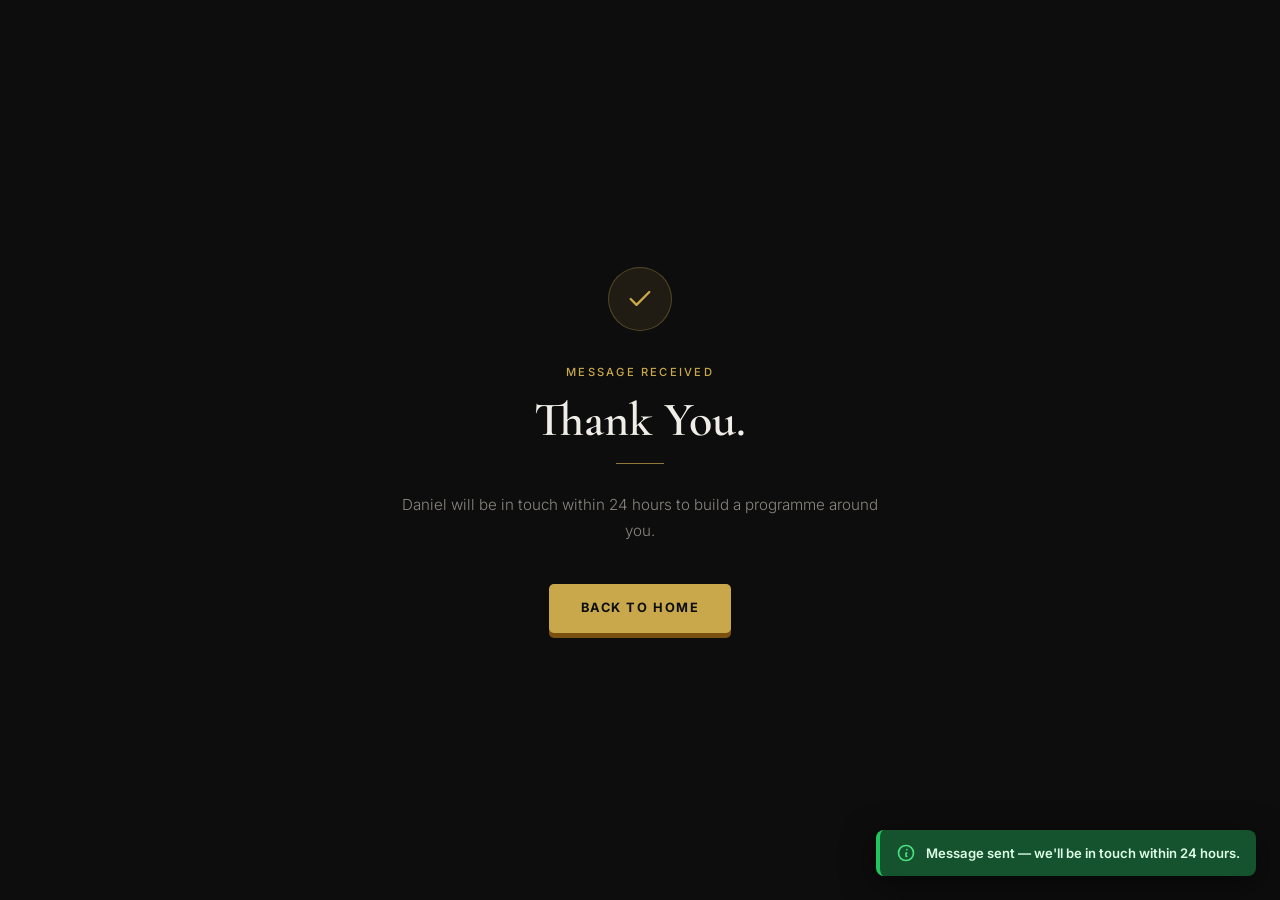
<file: thankyou.html>
<!DOCTYPE html>
<html lang="en">
  <head>
    <meta charset="UTF-8" />
    <meta name="viewport" content="width=device-width, initial-scale=1.0" />
    <title>Thank You | DPP Fitness</title>
    <link rel="stylesheet" href="css/styles.css" />
    <link rel="preconnect" href="https://fonts.googleapis.com" />
    <link rel="preconnect" href="https://fonts.gstatic.com" crossorigin />
    <link href="https://fonts.googleapis.com/css2?family=Cormorant+Garamond:wght@400;600&family=Inter:wght@300;400;500&display=swap" rel="stylesheet" />
    <style>
      .thankyou {
        min-height: 100vh;
        display: flex;
        align-items: center;
        justify-content: center;
        text-align: center;
        padding: 2rem;
      }

      .thankyou__inner {
        max-width: 480px;
      }

      .thankyou__icon {
        width: 64px;
        height: 64px;
        border-radius: 50%;
        background: rgba(201, 168, 76, 0.1);
        border: 1px solid rgba(201, 168, 76, 0.3);
        display: flex;
        align-items: center;
        justify-content: center;
        margin: 0 auto 2rem;
      }

      .thankyou__icon svg {
        width: 28px;
        height: 28px;
        color: var(--gold);
      }

      .thankyou__heading {
        font-family: var(--font-heading);
        font-size: clamp(2.2rem, 6vw, 3rem);
        font-weight: 600;
        color: var(--text);
        margin-bottom: 1rem;
        line-height: 1.1;
      }

      .thankyou__sub {
        font-size: 0.95rem;
        font-weight: 300;
        color: var(--text-muted);
        line-height: 1.7;
        margin-bottom: 2.5rem;
      }
    </style>
  </head>
  <body>
    <main class="thankyou">
      <div class="thankyou__inner">
        <div class="thankyou__icon">
          <svg viewBox="0 0 24 24" fill="none" stroke="currentColor" stroke-width="2" stroke-linecap="round" stroke-linejoin="round">
            <polyline points="20 6 9 17 4 12"></polyline>
          </svg>
        </div>
        <p class="section__eyebrow">Message Received</p>
        <h1 class="thankyou__heading">Thank You.</h1>
        <div class="gold-rule gold-rule--center"></div>
        <p class="thankyou__sub">Daniel will be in touch within 24 hours to build a programme around you.</p>
        <a href="index.html" class="btn btn--gold">Back to Home</a>
      </div>
    </main>

    <script>
      window.addEventListener('DOMContentLoaded', () => {
        const toast = document.createElement('div');
        toast.className = 'success-toast';
        toast.setAttribute('role', 'alert');
        toast.innerHTML = `
          <svg stroke="currentColor" viewBox="0 0 24 24" fill="none" xmlns="http://www.w3.org/2000/svg">
            <path d="M13 16h-1v-4h1m0-4h.01M21 12a9 9 0 11-18 0 9 9 0 0118 0z" stroke-width="2" stroke-linejoin="round" stroke-linecap="round"></path>
          </svg>
          <p>Message sent — we'll be in touch within 24 hours.</p>`;
        document.body.appendChild(toast);

        setTimeout(() => {
          toast.classList.add('success-toast--out');
          toast.addEventListener('animationend', () => toast.remove(), { once: true });
        }, 3000);
      });
    </script>
  </body>
</html>
</file>
<file: css/styles.css>
/* ============================================
   DPP FITNESS — styles.css
   Premium dark/gold theme
   ============================================ */

/* ---------- VARIABLES ---------- */
:root {
  --bg:         #0D0D0D;
  --surface:    #1A1A1A;
  --surface-2:  #222222;
  --border:     #2E2E2E;
  --gold:       #C9A84C;
  --gold-light: #E2C97E;
  --text:       #F0EDE8;
  --text-muted: #8A8680;
  --white:      #FFFFFF;

  --font-heading: 'Cormorant Garamond', Georgia, serif;
  --font-body:    'Inter', system-ui, sans-serif;

  --container:  1120px;
  --radius:     4px;
  --transition: 0.25s ease;
}

/* ---------- RESET ---------- */
*, *::before, *::after {
  box-sizing: border-box;
  margin: 0;
  padding: 0;
}

html {
  scroll-behavior: smooth;
  font-size: 16px;
}

body {
  background-color: var(--bg);
  color: var(--text);
  font-family: var(--font-body);
  font-weight: 300;
  line-height: 1.7;
  -webkit-font-smoothing: antialiased;
}

img {
  display: block;
  max-width: 100%;
}

ul {
  list-style: none;
}

a {
  color: inherit;
  text-decoration: none;
}

/* ---------- UTILITY ---------- */
.container {
  width: 100%;
  max-width: var(--container);
  margin-inline: auto;
  padding-inline: 1.5rem;
}

.section {
  padding-block: 6rem;
}

.section--dark {
  background-color: var(--surface);
}

.section__eyebrow {
  font-family: var(--font-body);
  font-size: 0.7rem;
  font-weight: 500;
  letter-spacing: 0.2em;
  text-transform: uppercase;
  color: var(--gold);
  margin-bottom: 0.75rem;
}

.section__heading {
  font-family: var(--font-heading);
  font-size: clamp(2rem, 5vw, 3rem);
  font-weight: 600;
  line-height: 1.15;
  color: var(--text);
  margin-bottom: 1rem;
}

.section__sub {
  font-size: 0.95rem;
  color: var(--text-muted);
  max-width: 520px;
  margin-bottom: 3rem;
}

/* Gold rule divider */
.gold-rule {
  width: 48px;
  height: 1px;
  background-color: var(--gold);
  margin-bottom: 1.75rem;
  opacity: 0.7;
}

.gold-rule--center {
  margin-inline: auto;
}

/* ---------- SCROLL PROGRESS BAR ---------- */
.scroll-progress {
  position: fixed;
  top: 0;
  left: 0;
  height: 2px;
  width: 100%;
  background: linear-gradient(90deg, var(--gold), var(--gold-light), var(--gold));
  z-index: 200;
  pointer-events: none;
  transform: scaleX(0);
  transform-origin: left;
  will-change: transform;
}

/* ---------- ANIMATIONS ---------- */
.reveal {
  opacity: 1;
  transform: none;
  filter: none;
}

/* Hero entrance */
.animate-hero .hero__eyebrow,
.animate-hero .hero__headline,
.animate-hero .hero__sub,
.animate-hero .hero__actions {
  opacity: 0;
  transform: translateY(20px);
  animation: fadeUp 0.8s ease forwards;
}

.animate-hero .hero__eyebrow  { animation-delay: 0.2s; }
.animate-hero .hero__headline { animation-delay: 0.4s; }
.animate-hero .hero__sub      { animation-delay: 0.6s; }
.animate-hero .hero__actions  { animation-delay: 0.8s; }

@keyframes fadeUp {
  to {
    opacity: 1;
    transform: translateY(0);
  }
}

/* ---------- BUTTONS ---------- */
.btn {
  display: inline-block;
  padding: 0.85rem 2rem;
  font-family: var(--font-body);
  font-size: 0.8rem;
  font-weight: 700;
  letter-spacing: 0.12em;
  text-transform: uppercase;
  border: none;
  outline: none;
  border-radius: 5px;
  cursor: pointer;
  transition: all ease 0.1s;
}

.btn--gold {
  background-color: var(--gold);
  color: var(--bg);
  box-shadow: 0px 5px 0px 0px #7A5010;
}

.btn--gold:hover {
  background-color: var(--gold-light);
}

.btn--gold:active {
  transform: translateY(5px);
  box-shadow: 0px 0px 0px 0px #7A5010;
}

.btn--outline {
  background-color: var(--surface-2);
  color: var(--text);
  box-shadow: 0px 5px 0px 0px #111111;
}

.btn--outline:hover {
  color: var(--gold);
  background-color: var(--surface-2);
}

.btn--outline:active {
  transform: translateY(5px);
  box-shadow: 0px 0px 0px 0px #111111;
}

.btn--full {
  width: 100%;
  text-align: center;
}

/* ============================================
   NAV
   ============================================ */
.site-header {
  position: fixed;
  top: 0;
  left: 0;
  right: 0;
  z-index: 100;
  background-color: transparent;
  transition: border-color var(--transition);
  border-bottom: 1px solid transparent;
}

/* Blur lives on ::before so the header itself never gets backdrop-filter.
   backdrop-filter on a parent makes position:fixed children anchor to it
   instead of the viewport — which breaks the full-screen nav overlay. */
.site-header::before {
  content: '';
  position: absolute;
  inset: 0;
  z-index: -1;
  background: transparent;
  transition: background var(--transition), backdrop-filter var(--transition);
  pointer-events: none;
}

.site-header.scrolled {
  border-bottom-color: var(--border);
}

.site-header.scrolled::before {
  background: rgba(13, 13, 13, 0.95);
  backdrop-filter: blur(10px);
  -webkit-backdrop-filter: blur(10px);
}

.nav {
  display: flex;
  align-items: center;
  justify-content: space-between;
  height: 70px;
}

.nav__logo {
  font-family: var(--font-heading);
  font-size: 1.4rem;
  font-weight: 600;
  letter-spacing: 0.05em;
  color: var(--text);
}

.nav__logo span {
  color: var(--gold);
}

.nav__links {
  display: flex;
  align-items: center;
  gap: 2.5rem;
}

.nav__links a {
  font-size: 0.75rem;
  font-weight: 500;
  letter-spacing: 0.12em;
  text-transform: uppercase;
  color: var(--text-muted);
  transition: color var(--transition);
}

.nav__links a:hover {
  color: var(--text);
}

.nav__cta {
  padding: 0.55rem 1.4rem;
  border: 1px solid var(--gold) !important;
  color: var(--gold) !important;
  transition: background var(--transition), color var(--transition) !important;
}

.nav__cta:hover {
  background-color: var(--gold) !important;
  color: var(--bg) !important;
}

/* Hamburger — uiverse.io/JulanDeAlb/tall-swan-6 */
.nav__toggle {
  display: none;
  cursor: pointer;
  z-index: 110;
}

.nav__toggle input {
  display: none;
}

.nav__toggle svg {
  height: 2em;
  width: 2em;
  display: block;
  transition: transform 600ms cubic-bezier(0.4, 0, 0.2, 1);
}

.nav__toggle .line {
  fill: none;
  stroke: var(--text);
  stroke-linecap: round;
  stroke-linejoin: round;
  stroke-width: 3;
  transition: stroke-dasharray 600ms cubic-bezier(0.4, 0, 0.2, 1),
              stroke-dashoffset 600ms cubic-bezier(0.4, 0, 0.2, 1);
}

.nav__toggle .line-top-bottom {
  stroke-dasharray: 12 63;
}

.nav__toggle input:checked + svg {
  transform: rotate(-45deg);
}

.nav__toggle input:checked + svg .line-top-bottom {
  stroke-dasharray: 20 300;
  stroke-dashoffset: -32.42;
}

/* ============================================
   HERO
   ============================================ */
.hero {
  position: relative;
  min-height: 100svh;
  display: flex;
  align-items: center;
  background-color: var(--bg);
  background-image: url('../images/hero-gym.jpg');
  background-size: cover;
  background-position: center;
  overflow: hidden;
}

/* Grid texture */
.hero__grid-overlay {
  position: absolute;
  inset: 0;
  background-image:
    linear-gradient(rgba(201, 168, 76, 0.04) 1px, transparent 1px),
    linear-gradient(90deg, rgba(201, 168, 76, 0.04) 1px, transparent 1px);
  background-size: 60px 60px;
  z-index: 0;
}

/* Dark overlay over hero photo */
.hero__bg-overlay {
  position: absolute;
  inset: 0;
  background: linear-gradient(
    105deg,
    rgba(13, 13, 13, 0.92) 0%,
    rgba(13, 13, 13, 0.65) 55%,
    rgba(13, 13, 13, 0.4) 100%
  );
  z-index: 1;
}

/* Animated accent lines */
.hero__lines {
  position: absolute;
  inset: 0;
  z-index: 0;
  overflow: hidden;
  pointer-events: none;
}

.hero__lines span {
  position: absolute;
  display: block;
  background: linear-gradient(90deg, transparent, rgba(201, 168, 76, 0.15), transparent);
  height: 1px;
  width: 40%;
  animation: lineSweep 6s ease-in-out infinite;
  opacity: 0;
}

.hero__lines span:nth-child(1) {
  top: 28%;
  left: -10%;
  animation-delay: 0s;
  width: 50%;
}

.hero__lines span:nth-child(2) {
  top: 55%;
  left: -10%;
  animation-delay: 2s;
  width: 35%;
}

.hero__lines span:nth-child(3) {
  top: 72%;
  left: -10%;
  animation-delay: 4s;
  width: 45%;
}

@keyframes lineSweep {
  0%   { opacity: 0; transform: translateX(0); }
  20%  { opacity: 1; }
  80%  { opacity: 1; }
  100% { opacity: 0; transform: translateX(120vw); }
}

.hero__content {
  position: relative;
  z-index: 3;
  max-width: 640px;
  padding-top: 70px;
}

.hero__eyebrow {
  font-size: 0.7rem;
  font-weight: 500;
  letter-spacing: 0.22em;
  text-transform: uppercase;
  color: var(--gold);
  margin-bottom: 1.25rem;
}

.hero__headline {
  font-family: var(--font-heading);
  font-size: clamp(3rem, 8vw, 5.5rem);
  font-weight: 600;
  line-height: 1.05;
  color: var(--white);
  margin-bottom: 1.5rem;
}

.hero__sub {
  font-size: 1rem;
  font-weight: 300;
  color: rgba(240, 237, 232, 0.75);
  max-width: 460px;
  margin-bottom: 2.5rem;
  line-height: 1.8;
}

.hero__actions {
  display: flex;
  align-items: center;
  gap: 2rem;
  flex-wrap: wrap;
}

.hero__scroll-link {
  font-size: 0.75rem;
  font-weight: 500;
  letter-spacing: 0.12em;
  text-transform: uppercase;
  color: var(--text-muted);
  border-bottom: 1px solid var(--border);
  padding-bottom: 2px;
  transition: color var(--transition), border-color var(--transition);
}

.hero__scroll-link:hover {
  color: var(--gold);
  border-color: var(--gold);
}

/* Scroll indicator */
.hero__scroll-indicator {
  position: absolute;
  bottom: 2.5rem;
  left: 50%;
  transform: translateX(-50%);
  z-index: 2;
  width: 1px;
  height: 60px;
  background: linear-gradient(to bottom, transparent, var(--gold));
  opacity: 0.4;
  animation: scrollPulse 2s ease-in-out infinite;
}

@keyframes scrollPulse {
  0%, 100% { opacity: 0.4; transform: translateX(-50%) scaleY(1); }
  50%       { opacity: 0.8; transform: translateX(-50%) scaleY(1.1); }
}

/* ============================================
   STATS BAR
   ============================================ */
.stats {
  background-color: var(--surface);
  border-top: 1px solid var(--border);
  border-bottom: 1px solid var(--border);
  padding-block: 3rem;
}

.stats__grid {
  display: grid;
  grid-template-columns: 1fr 1px 1fr 1px 1fr 1px 1fr;
  align-items: stretch;
}

.stat {
  text-align: center;
  padding: 1rem 2rem;
  display: flex;
  flex-direction: column;
  align-items: center;
  justify-content: center;
}

.stat__divider {
  width: 1px;
  height: 48px;
  background-color: var(--border);
  justify-self: center;
}

.stat__number {
  font-family: var(--font-heading);
  font-size: 2.5rem;
  font-weight: 600;
  color: var(--gold);
  line-height: 1;
  margin-bottom: 0.5rem;
}

.stat__number span {
  font-size: 1.5rem;
  opacity: 0.8;
}

.stat__label {
  font-size: 0.7rem;
  font-weight: 500;
  letter-spacing: 0.15em;
  text-transform: uppercase;
  color: var(--text-muted);
}

/* ============================================
   SECTION DIVIDER
   ============================================ */
.section-divider {
  position: relative;
  display: flex;
  align-items: center;
  justify-content: center;
  padding: 0.5rem 0;
  color: var(--gold);
}

.section-divider::before {
  content: '';
  position: absolute;
  left: 2rem;
  right: 2rem;
  top: 50%;
  transform: translateY(-50%);
  height: 1px;
  background: linear-gradient(90deg, transparent 0%, rgba(201,168,76,0.5) 20%, rgba(201,168,76,0.5) 80%, transparent 100%);
}

.section-divider svg {
  position: relative;
  z-index: 1;
  padding: 0 0.75rem;
  background: var(--bg);
  opacity: 0.6;
}

/* ============================================
   ABOUT
   ============================================ */
.about__grid {
  display: grid;
  grid-template-columns: 1fr 1fr;
  gap: 5rem;
  align-items: center;
}

.about__image-wrap {
  position: relative;
}

.about__image-wrap::before {
  content: '';
  position: absolute;
  inset: -12px 12px 12px -12px;
  border: 1px solid var(--gold);
  opacity: 0.3;
  pointer-events: none;
}

.about__image {
  width: 100%;
  aspect-ratio: 3/4;
  object-fit: cover;
  object-position: top;
  filter: grayscale(20%);
  min-height: 400px;
  display: block;
  /* Styled placeholder shown when image file is missing */
  background-color: var(--surface-2);
  background-image: linear-gradient(160deg, #2a2a2a 0%, #1a1a1a 100%);
  color: transparent;
  font-size: 0;
}

.about__body {
  color: var(--text-muted);
  font-size: 0.95rem;
  margin-bottom: 1.25rem;
  line-height: 1.85;
}

.about__credentials {
  margin-top: 2rem;
  display: flex;
  flex-direction: column;
  gap: 0.6rem;
}

.about__credentials li {
  font-size: 0.8rem;
  font-weight: 500;
  letter-spacing: 0.08em;
  text-transform: uppercase;
  color: var(--gold);
  padding-left: 1rem;
  position: relative;
}

.about__credentials li::before {
  content: '';
  position: absolute;
  left: 0;
  top: 50%;
  transform: translateY(-50%);
  width: 4px;
  height: 4px;
  background-color: var(--gold);
}


/* ============================================
   SERVICES
   ============================================ */
.services .section__sub {
  margin-bottom: 3.5rem;
}

.services__grid {
  display: grid;
  grid-template-columns: repeat(3, 1fr);
  gap: 1.5rem;
  grid-auto-rows: 1fr;
}

.service-card {
  background-color: var(--surface-2);
  border: 1px solid var(--border);
  padding: 2.5rem 2rem;
  display: flex;
  flex-direction: column;
  gap: 1.5rem;
  transition: border-color var(--transition), transform 0.5s cubic-bezier(0.23, 1, 0.32, 1), box-shadow 0.4s ease;
  position: relative;
  height: 100%;
  transform-style: preserve-3d;
  will-change: transform;
}

.service-card:hover {
  border-color: var(--gold);
}

/* ---- Tier dot indicators ---- */
.service-card__tier {
  display: flex;
  gap: 7px;
  align-items: center;
  margin-bottom: -0.25rem;
}

.service-card__tier span {
  display: block;
  width: 7px;
  height: 7px;
  border-radius: 50%;
  border: 1.5px solid;
  background: transparent;
  transition: background var(--transition), border-color var(--transition);
}

/* ============================================
   FOUNDATION — minimal, stripped back
   Left-border accent only, cool tones
   ============================================ */
.service-card--foundation {
  background-color: #0E0E10;
  border-top: none;
  border-right: none;
  border-bottom: none;
  border-left: 2px solid #3A3A48;
  padding-left: calc(2rem + 1px); /* compensate for extra border width */
}

.service-card--foundation:hover {
  border-left-color: #6B6B7A;
  border-top: none;
  border-right: none;
  border-bottom: none;
}

/* Foundation: 1 filled, 2 empty */
.service-card--foundation .service-card__tier span {
  border-color: #3A3A48;
}
.service-card--foundation .service-card__tier span:nth-child(1) {
  background-color: #4A4A58;
  border-color: #4A4A58;
}

.service-card--foundation .service-card__label {
  color: #6B6B7A;
  font-size: 1.2rem;
}

.service-card--foundation .service-card__price {
  color: #8A8690;
}

.service-card--foundation .service-card__price small {
  color: #5A5A62;
}

.service-card--foundation .service-card__desc {
  border-top-color: #1E1E22;
  color: #555560;
}

.service-card--foundation .service-card__features li {
  color: #555560;
}

.service-card--foundation .service-card__features li::before {
  color: #3A3A48;
}

/* ============================================
   PERFORMANCE (featured) — warm, alive, proven
   Full gold border, elevated, glowing
   ============================================ */
.service-card--featured {
  border-color: var(--gold);
  background: linear-gradient(160deg, #211C0E 0%, #1A1608 60%, #1E1A0E 100%);
  transform: translateY(-10px);
  box-shadow:
    0 0 0 1px rgba(201, 168, 76, 0.15),
    0 12px 56px rgba(201, 168, 76, 0.2),
    0 4px 16px rgba(0, 0, 0, 0.6);
}

.service-card--featured::before {
  content: '';
  position: absolute;
  top: 0; left: 0; right: 0;
  height: 3px;
  background: linear-gradient(90deg, transparent, var(--gold) 30%, var(--gold-light) 50%, var(--gold) 70%, transparent);
}

/* Performance: 2 filled, 1 empty */
.service-card--featured .service-card__tier span {
  border-color: rgba(201, 168, 76, 0.28);
}
.service-card--featured .service-card__tier span:nth-child(1),
.service-card--featured .service-card__tier span:nth-child(2) {
  background-color: var(--gold);
  border-color: var(--gold);
}

.service-card--featured .service-card__label {
  color: var(--gold-light);
  font-size: 1.6rem;
}

.service-card--featured .service-card__desc {
  border-top-color: rgba(201, 168, 76, 0.2);
}

.service-card--featured .service-card__features li::before {
  color: var(--gold-light);
}

.service-card--featured:hover {
  transform: translateY(-14px);
  box-shadow:
    0 0 0 1px rgba(201, 168, 76, 0.25),
    0 20px 72px rgba(201, 168, 76, 0.26),
    0 4px 20px rgba(0, 0, 0, 0.7);
}

/* ============================================
   ELITE — exclusive, the peak
   Gradient border, inner frame, checkmarks
   ============================================ */
.service-card--elite {
  background:
    linear-gradient(160deg, #0D0A06 0%, #090805 100%) padding-box,
    linear-gradient(150deg, #5C4A1E 0%, #C9A84C 35%, #E8D48A 52%, #C9A84C 68%, #5C4A1E 100%) border-box;
  border: 2px solid transparent;
  box-shadow:
    0 8px 64px rgba(201, 168, 76, 0.16),
    0 2px 12px rgba(0, 0, 0, 0.6),
    inset 0 0 60px rgba(201, 168, 76, 0.03);
  transition: border-color var(--transition), transform var(--transition), box-shadow var(--transition);
}

/* Inner decorative frame */
.service-card--elite::after {
  content: '';
  position: absolute;
  inset: 10px;
  border: 1px solid rgba(201, 168, 76, 0.1);
  pointer-events: none;
}

.service-card--elite,
.service-card--elite:hover {
  border-color: transparent;
}

.service-card--elite:hover {
  transform: translateY(-5px);
  box-shadow:
    0 16px 80px rgba(201, 168, 76, 0.26),
    0 4px 20px rgba(0, 0, 0, 0.7),
    inset 0 0 80px rgba(201, 168, 76, 0.05);
}

/* Elite: all 3 filled */
.service-card--elite .service-card__tier span {
  background: linear-gradient(135deg, var(--gold), var(--gold-light));
  border-color: transparent;
}

.service-card--elite .service-card__label {
  font-size: 1.8rem;
  background: linear-gradient(120deg, #C9A84C 10%, #E8D48A 50%, #FFF6DC 70%, #E2C97E 100%);
  -webkit-background-clip: text;
  -webkit-text-fill-color: transparent;
  background-clip: text;
}

.service-card--elite .service-card__price span {
  font-size: 3rem;
  text-shadow: 0 0 28px rgba(201, 168, 76, 0.35);
}

.service-card--elite .service-card__desc {
  border-top-color: rgba(201, 168, 76, 0.18);
  color: #8A8070;
}

.service-card--elite .service-card__features li {
  color: #A09070;
}

.service-card--elite .service-card__features li::before {
  content: '✓';
  color: var(--gold-light);
  font-size: 0.75rem;
  top: 1px;
  font-style: normal;
}

.service-card__badge {
  position: absolute;
  top: -1px;
  left: 50%;
  transform: translateX(-50%);
  background-color: var(--gold);
  color: var(--bg);
  font-size: 0.65rem;
  font-weight: 600;
  letter-spacing: 0.12em;
  text-transform: uppercase;
  padding: 0.3rem 1rem;
  white-space: nowrap;
}

.service-card__label {
  font-family: var(--font-heading);
  font-size: 1.5rem;
  font-weight: 600;
  color: var(--text);
}

.service-card__price {
  font-family: var(--font-heading);
  font-size: 2.25rem;
  font-weight: 600;
  color: var(--gold);
  line-height: 1;
  display: flex;
  align-items: baseline;
  gap: 0.4rem;
}

.service-card__price span {
  font-size: 2.25rem;
}

.service-card__price small {
  font-size: 0.8rem;
  color: var(--text-muted);
  font-family: var(--font-body);
  font-weight: 300;
  letter-spacing: 0.04em;
}

.service-card__desc {
  font-size: 0.85rem;
  color: var(--text-muted);
  line-height: 1.7;
  border-top: 1px solid var(--border);
  padding-top: 1.25rem;
  margin-top: -0.25rem;
}

.service-card__features {
  display: flex;
  flex-direction: column;
  gap: 0.75rem;
  flex: 1;
}

.service-card__features li {
  font-size: 0.875rem;
  color: var(--text-muted);
  padding-left: 1.1rem;
  position: relative;
}

.service-card__features li::before {
  content: '—';
  position: absolute;
  left: 0;
  color: var(--gold);
  font-size: 0.7rem;
  top: 3px;
}

/* ============================================
   CONTACT
   ============================================ */
.contact__wrap {
  max-width: 680px;
  margin-inline: auto;
  text-align: center;
}

.contact__wrap .section__sub {
  margin-inline: auto;
  margin-bottom: 3rem;
}

.contact__form {
  text-align: left;
  display: flex;
  flex-direction: column;
  gap: 1.25rem;
}

.form__row {
  display: grid;
  grid-template-columns: 1fr 1fr;
  gap: 1.25rem;
}

.form__group {
  position: relative;
  margin-bottom: 0.25rem;
}

.form__group input,
.form__group select,
.form__group textarea {
  background-color: var(--surface);
  border: 2px solid var(--border);
  color: var(--text);
  font-family: var(--font-body);
  font-size: 0.9rem;
  font-weight: 300;
  padding: 0.85rem 1rem;
  outline: none;
  border-radius: 12px;
  width: 100%;
  transition: border-color 0.25s ease;
  -webkit-appearance: none;
  appearance: none;
}

.form__group input:focus,
.form__group select:focus,
.form__group textarea:focus {
  border-color: var(--gold);
}

/* Override browser autofill white/blue background */
.form__group input:-webkit-autofill,
.form__group input:-webkit-autofill:focus,
.form__group input:-webkit-autofill:hover {
  -webkit-box-shadow: 0 0 0 1000px #1A1A1A inset;
  -webkit-text-fill-color: var(--text);
  caret-color: var(--text);
}

/* Floating label */
.form__group label {
  position: absolute;
  left: 1rem;
  top: 50%;
  transform: translateY(-50%);
  pointer-events: none;
  transition: all 0.25s ease;
  color: var(--text-muted);
  font-size: 0.9rem;
  font-weight: 300;
  background: transparent;
}

/* Float on focus or when filled */
.form__group :is(input:focus, input:not(:placeholder-shown)) ~ label,
.form__group :is(textarea:focus, textarea:not(:placeholder-shown)) ~ label,
.form__group select ~ label {
  top: 0;
  transform: translateY(-50%);
  font-size: 0.68rem;
  font-weight: 500;
  letter-spacing: 0.1em;
  text-transform: uppercase;
  padding: 0 0.35rem;
  background: var(--surface);
  color: var(--text-muted);
}

.form__group :is(input:focus, textarea:focus, select:focus) ~ label {
  color: var(--gold);
}

/* Textarea — label starts at top, not center */
.form__group textarea ~ label {
  top: 1.05rem;
  transform: none;
}

.form__group textarea:not(:placeholder-shown) ~ label,
.form__group textarea:focus ~ label {
  top: 0;
  transform: translateY(-50%);
}

.form__group select {
  background-image: url("data:image/svg+xml,%3Csvg xmlns='http://www.w3.org/2000/svg' width='12' height='8' viewBox='0 0 12 8'%3E%3Cpath d='M1 1l5 5 5-5' stroke='%238A8680' stroke-width='1.5' fill='none' stroke-linecap='round'/%3E%3C/svg%3E");
  background-repeat: no-repeat;
  background-position: right 1rem center;
  padding-right: 2.5rem;
  cursor: pointer;
}

.form__group select option {
  background-color: var(--surface);
}

.form__group textarea {
  resize: vertical;
  min-height: 130px;
}

/* Field error toast */
.field-error {
  width: 100%;
  padding: 10px 12px;
  display: flex;
  flex-direction: row;
  align-items: center;
  background: #EF665B;
  border-radius: 6px;
  box-shadow: 0px 0px 5px -3px #111;
  animation: errorSlideIn 0.2s ease forwards;
  overflow: hidden;
}

@keyframes errorSlideIn {
  from { opacity: 0; transform: translateY(6px); }
  to   { opacity: 1; transform: translateY(0); }
}

.field-error__icon {
  width: 18px;
  height: 18px;
  flex-shrink: 0;
  margin-right: 8px;
  transform: translateY(-1px);
}

.field-error__icon path {
  fill: #fff;
}

.field-error__title {
  font-size: 0.8rem;
  font-weight: 500;
  color: #fff;
  flex: 1;
}

.field-error__close {
  width: 18px;
  height: 18px;
  flex-shrink: 0;
  cursor: pointer;
  margin-left: 8px;
  opacity: 0.85;
  transition: opacity 0.15s;
}

.field-error__close:hover {
  opacity: 1;
}

.field-error__close path {
  fill: #fff;
}

.form__status {
  font-size: 0.85rem;
  padding: 0.85rem 1rem;
  text-align: center;
}

.form__status--error {
  color: #E07070;
  background-color: rgba(224, 112, 112, 0.08);
  border: 1px solid rgba(224, 112, 112, 0.2);
}

/* Success toast (fixed corner notification) */
.success-toast {
  position: fixed;
  bottom: 1.5rem;
  right: 1.5rem;
  z-index: 9999;
  display: flex;
  align-items: center;
  gap: 0.6rem;
  padding: 0.75rem 1rem;
  background: #14532d;
  border-left: 4px solid #22c55e;
  border-radius: 8px;
  box-shadow: 0 8px 32px rgba(0, 0, 0, 0.5);
  min-width: 260px;
  max-width: calc(100vw - 3rem);
  animation: toastIn 0.35s cubic-bezier(0.16, 1, 0.3, 1) forwards;
}

.success-toast--out {
  animation: toastOut 0.3s ease forwards;
}

@keyframes toastIn {
  from { opacity: 0; transform: translateY(16px) scale(0.96); }
  to   { opacity: 1; transform: translateY(0) scale(1); }
}

@keyframes toastOut {
  from { opacity: 1; transform: translateY(0) scale(1); }
  to   { opacity: 0; transform: translateY(8px) scale(0.96); }
}

.success-toast svg {
  flex-shrink: 0;
  color: #4ade80;
  width: 20px;
  height: 20px;
}

.success-toast p {
  font-size: 0.82rem;
  font-weight: 600;
  color: #dcfce7;
  margin: 0;
}

@media (max-width: 480px) {
  .success-toast {
    bottom: 1rem;
    right: 1rem;
    left: 1rem;
    min-width: 0;
    max-width: 100%;
  }
}


.form__divider {
  display: flex;
  align-items: center;
  gap: 0.85rem;
  font-size: 0.65rem;
  font-weight: 400;
  letter-spacing: 0.12em;
  color: var(--text-muted);
  opacity: 0.5;
  white-space: nowrap;
}

.form__divider::before,
.form__divider::after {
  content: '';
  flex: 1;
  height: 1px;
  background: var(--border);
}

.form__note {
  text-align: center;
  font-size: 0.75rem;
  color: var(--text-muted);
  opacity: 0.6;
  margin-top: -0.5rem;
}

/* ============================================
   MODAL
   ============================================ */
.modal-overlay {
  position: fixed;
  inset: 0;
  background: rgba(0, 0, 0, 0.6);
  backdrop-filter: blur(10px);
  -webkit-backdrop-filter: blur(10px);
  z-index: 400;
  display: flex;
  align-items: center;
  justify-content: center;
  padding: 4rem 2rem;
  opacity: 0;
  pointer-events: none;
  transition: opacity 0.3s ease;
  overscroll-behavior: contain;
}

.modal-overlay.open {
  opacity: 1;
  pointer-events: all;
}

.modal {
  background-color: var(--surface);
  border: 1px solid var(--border);
  border-radius: 16px;
  box-shadow: 0 40px 100px rgba(0, 0, 0, 0.7), 0 0 0 1px rgba(255, 255, 255, 0.04);
  width: 100%;
  max-width: 460px;
  max-height: 70vh;
  overflow-y: auto;
  overscroll-behavior: contain;
  -webkit-overflow-scrolling: touch;
  padding: 2.5rem 2.25rem 2.25rem;
  position: relative;
  opacity: 0;
  transform: scale(0.92) translateY(28px);
  transition:
    opacity 0.35s ease,
    transform 0.5s cubic-bezier(0.34, 1.15, 0.64, 1);
}

.modal-overlay.open .modal {
  opacity: 1;
  transform: scale(1) translateY(0);
}

.modal__close {
  position: absolute;
  top: 1.25rem;
  right: 1.25rem;
  background: none;
  border: none;
  color: var(--text-muted);
  font-size: 1.6rem;
  line-height: 1;
  cursor: pointer;
  padding: 0.2rem 0.4rem;
  transition: color var(--transition);
}

.modal__close:hover {
  color: var(--text);
}

.modal__heading {
  font-family: var(--font-heading);
  font-size: clamp(1.6rem, 4vw, 2.2rem);
  font-weight: 600;
  color: var(--text);
  margin-bottom: 1rem;
}

.modal__sub {
  font-size: 0.9rem;
  color: var(--text-muted);
  margin-bottom: 2rem;
  line-height: 1.7;
}

/* ============================================
   FOOTER
   ============================================ */
.footer {
  border-top: 1px solid var(--border);
  padding-block: 2.5rem;
}

.footer__inner {
  display: flex;
  align-items: center;
  justify-content: space-between;
  flex-wrap: wrap;
  gap: 1rem;
}

.footer__logo {
  font-family: var(--font-heading);
  font-size: 1.2rem;
  font-weight: 600;
  color: var(--text);
}

.footer__logo span {
  color: var(--gold);
}

.footer__copy {
  font-size: 0.75rem;
  color: var(--text-muted);
}

/* ============================================
   RESPONSIVE
   ============================================ */

/* Tablet — 900px */
@media (max-width: 900px) {
  .about__grid {
    grid-template-columns: 1fr;
    gap: 3rem;
  }

  .about__image-wrap {
    max-width: 400px;
    margin-inline: auto;
  }


  .services__grid {
    grid-template-columns: 1fr;
    max-width: 460px;
    margin-inline: auto;
  }

  .service-card--featured {
    transform: none;
  }

  .stat {
    padding: 1rem 1.25rem;
  }

  .stat__number {
    font-size: 2.25rem;
  }
}

/* Mobile — 640px */
@media (max-width: 640px) {

  /* Global */
  .container {
    padding-inline: 1.25rem;
  }

  .section {
    padding-block: 3.5rem;
  }

  .section__heading {
    font-size: 2rem;
  }

  /* Nav */
  .nav__toggle {
    display: block;
  }

  .nav__links {
    position: fixed;
    inset: 0;
    background: #090909;
    flex-direction: column;
    align-items: flex-start;
    justify-content: center;
    gap: 0;
    padding: 0 2.5rem 4rem;
    border: none;
    opacity: 0;
    pointer-events: none;
    transform: none;
    transition: opacity 0.4s ease;
    z-index: 100;
    counter-reset: menu-counter;
  }

  /* JS class — and CSS :has() as a reliable fallback */
  .nav__links.open,
  .nav:has(#nav-checkbox:checked) .nav__links {
    opacity: 1;
    pointer-events: all;
  }

  .nav__links li {
    width: 100%;
    text-align: left;
    counter-increment: menu-counter;
    opacity: 0;
    transform: translateX(-28px);
    transition: opacity 0.5s ease, transform 0.55s cubic-bezier(0.16, 1, 0.3, 1);
  }

  /* Gold micro-number above each link */
  .nav__links li::before {
    content: '0' counter(menu-counter);
    display: block;
    font-family: var(--font-body);
    font-size: 0.6rem;
    font-weight: 500;
    letter-spacing: 0.22em;
    color: var(--gold);
    opacity: 0.7;
    margin-top: 1.5rem;
    margin-bottom: 0.15rem;
  }

  .nav__links.open li:nth-child(1),
  .nav:has(#nav-checkbox:checked) .nav__links li:nth-child(1) {
    opacity: 1; transform: none; transition-delay: 0.1s;
  }
  .nav__links.open li:nth-child(2),
  .nav:has(#nav-checkbox:checked) .nav__links li:nth-child(2) {
    opacity: 1; transform: none; transition-delay: 0.2s;
  }
  .nav__links.open li:nth-child(3),
  .nav:has(#nav-checkbox:checked) .nav__links li:nth-child(3) {
    opacity: 1; transform: none; transition-delay: 0.3s;
  }

  .nav__links a {
    font-family: var(--font-heading);
    font-size: clamp(2.8rem, 14vw, 4rem);
    font-weight: 600;
    letter-spacing: -0.01em;
    text-transform: none;
    color: var(--text);
    display: block;
    padding: 0;
    line-height: 1.1;
    transition: color 0.2s ease;
  }

  .nav__links a:hover {
    color: var(--gold);
  }

  .nav__cta {
    color: var(--gold) !important;
    border: none !important;
    background: none !important;
    padding: 0 !important;
    width: auto !important;
    margin: 0 !important;
  }

  /* Hero */
  .hero__content {
    padding-top: 90px;
    padding-bottom: 5rem;
  }

  .hero__eyebrow {
    font-size: 0.65rem;
    letter-spacing: 0.15em;
  }

  .hero__headline {
    font-size: clamp(2.4rem, 11vw, 3.5rem);
    margin-bottom: 1.25rem;
  }

  .hero__sub {
    font-size: 0.9rem;
    margin-bottom: 2rem;
  }

  .hero__actions {
    flex-direction: column;
    align-items: flex-start;
    gap: 1.25rem;
  }

  .btn--gold {
    width: 100%;
    text-align: center;
  }

  /* Stats */
  .stats {
    padding-block: 0;
  }

  .stats__grid {
    grid-template-columns: 1fr 1fr;
  }

  .stat__divider {
    display: none;
  }

  .stat {
    padding: 1.5rem 0.75rem;
    border-bottom: 1px solid var(--border);
  }

  /* Make every odd stat (1st and 3rd columns) have a right border */
  .stat:nth-child(1),
  .stat:nth-child(5) {
    border-right: 1px solid var(--border);
  }

  .stat__number {
    font-size: 2rem;
  }

  .stat__number span {
    font-size: 1.3rem;
  }

  .stat__label {
    font-size: 0.65rem;
    letter-spacing: 0.1em;
  }

  /* About */
  .about__image-wrap {
    max-width: 100%;
  }

  .about__image-wrap::before {
    display: none;
  }

  .about__image {
    aspect-ratio: 4/3;
    min-height: unset;
  }

  .about__credentials {
    gap: 0.5rem;
  }


  /* Services */
  .services__grid {
    max-width: 100%;
  }

  .service-card {
    padding: 2rem 1.5rem;
  }

  /* Contact */
  .form__row {
    grid-template-columns: 1fr;
  }

  .form__group input,
  .form__group select,
  .form__group textarea {
    font-size: 1rem; /* prevents iOS zoom on focus */
  }

  /* Footer */
  .footer__inner {
    flex-direction: column;
    text-align: center;
  }
}
</file>
